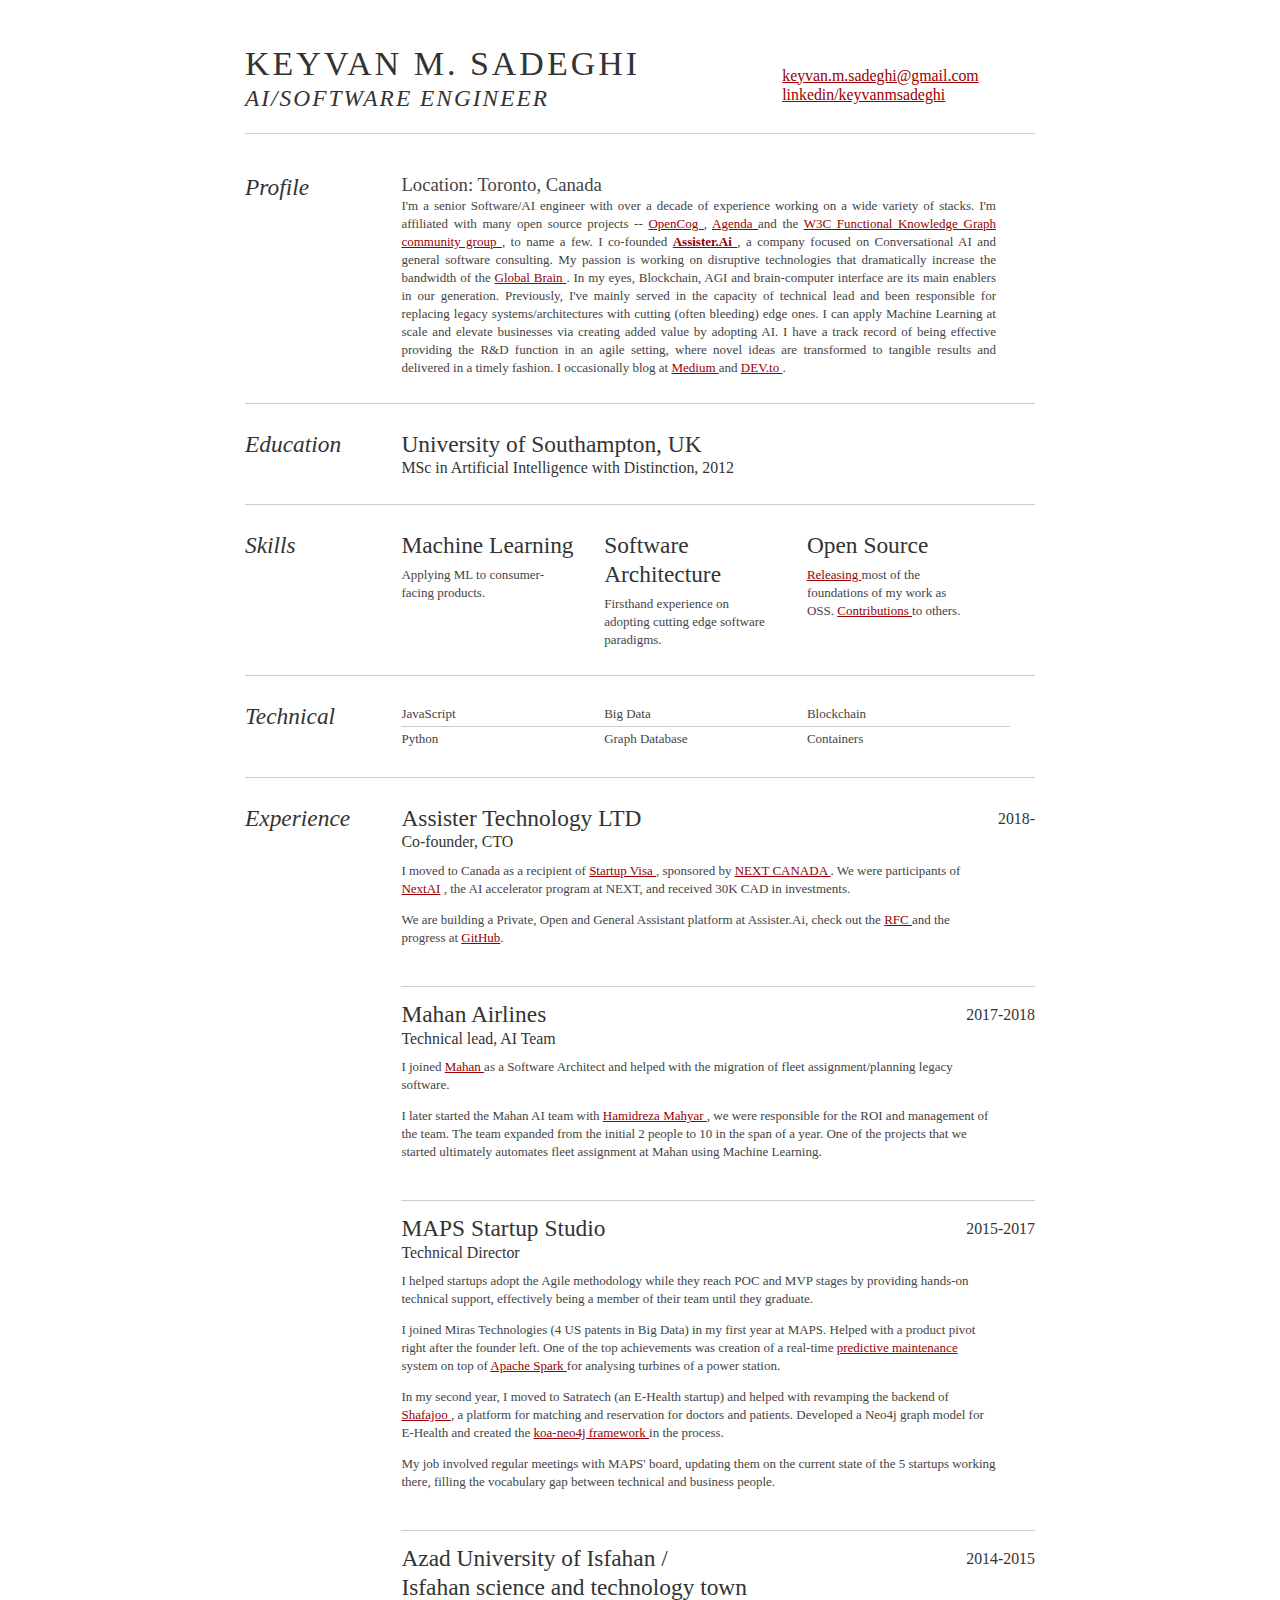
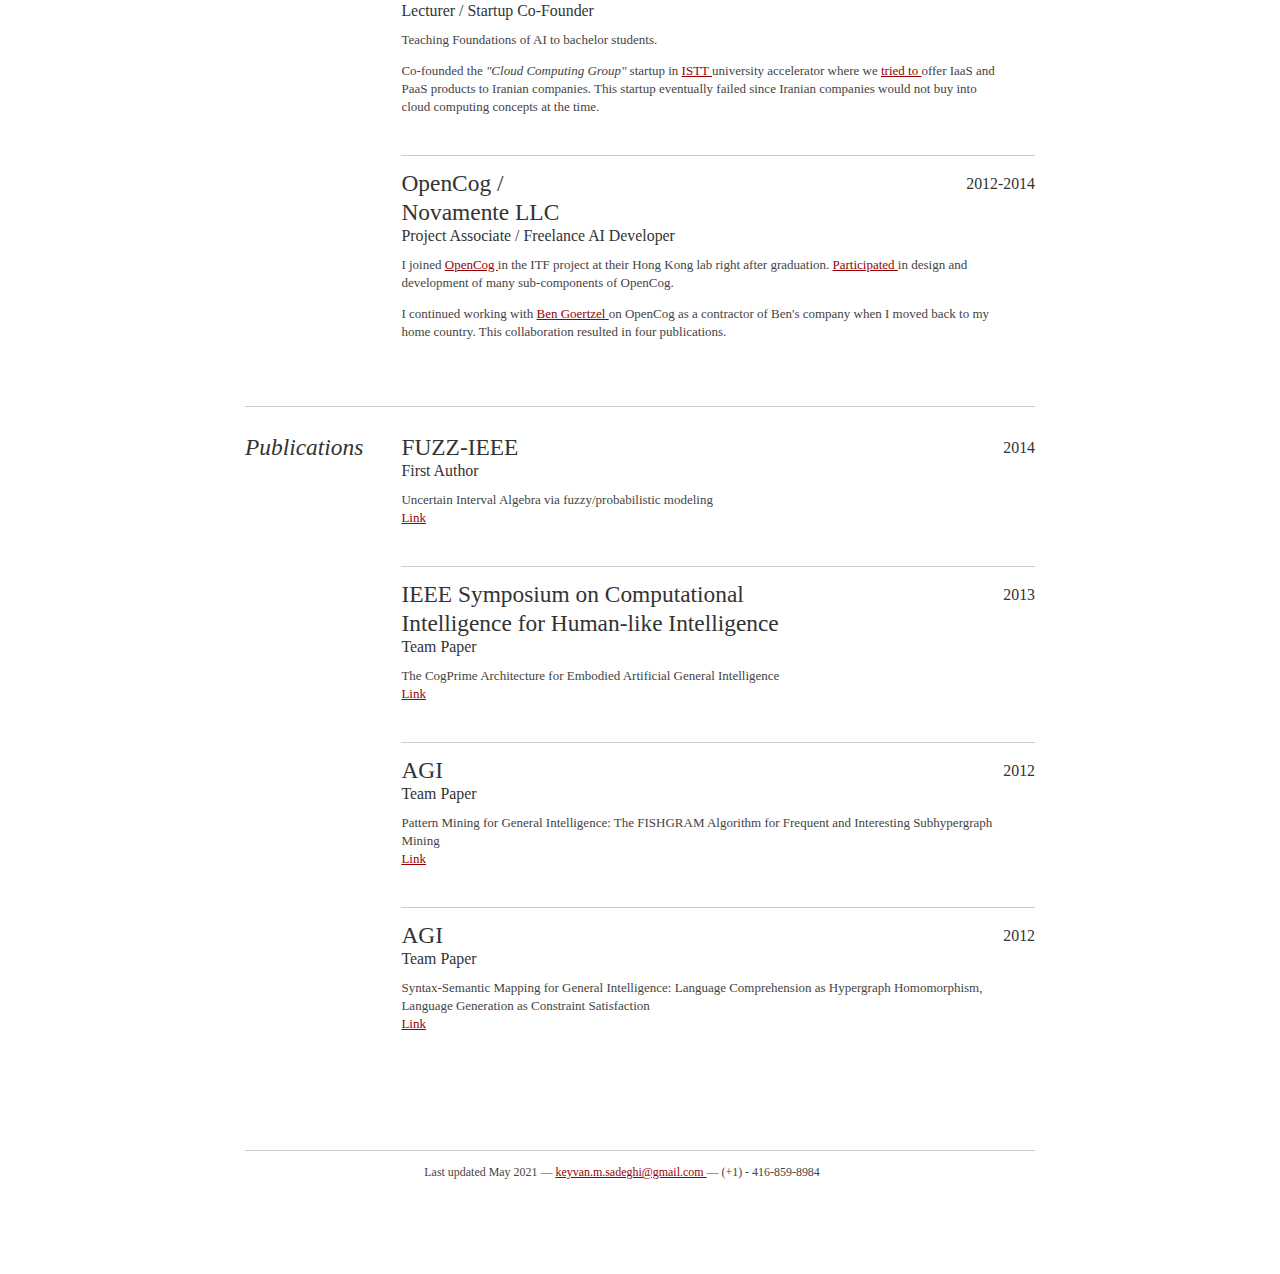
<file: index.html>
<!DOCTYPE html PUBLIC "-//W3C//DTD XHTML 1.0 Strict//EN" "http://www.w3.org/TR/xhtml1/DTD/xhtml1-strict.dtd">
<html>

<head prefix="og: http://ogp.me/ns# profile: http://ogp.me/ns/profile#">
	<!-- Global site tag (gtag.js) - Google Analytics -->
	<script async src="https://www.googletagmanager.com/gtag/js?id=UA-135427740-1"></script>
	<script>
		window.dataLayer = window.dataLayer || [];
		function gtag() { dataLayer.push(arguments); }
		gtag('js', new Date());

		gtag('config', 'UA-135427740-1');
	</script>


	<title>Keyvan M. Sadeghi | AI/Software Engineer | Co-founder Assister.Ai</title>
	<meta http-equiv="content-type" content="text/html; charset=utf-8" />

	<meta name="keywords"
		content="keyvan,m,sadeghi,keyvan-m-sadeghi,keyvan.m.sadeghi,keyvan.sadeghi,keyvansadeghi,assister.ai,assister,assister,technology,ltd,startup,strong,ai,agi" />
	<meta name="description" content="Keyvan M. Sadeghi | CTO Assister.Ai | AI / Software Engineer" />

	<meta property="og:type" content="profile" />
	<meta property="og:url" content="https://keyvan.dev/" />
	<meta property="og:title" content="Keyvan M. Sadeghi" />
	<meta property="og:image" content="https://www.gravatar.com/avatar/7c3709e9f3c3d23bb50b6234c681eadd.jpg?s=200" />
	<meta property="og:description" content="CTO Assister.Ai | AI/Software Engineer" />

	<link rel="stylesheet" type="text/css" href="reset-fonts-grids.css" media="all" />
	<link rel="stylesheet" type="text/css" href="resume.css" media="all" />

</head>

<body>

	<div id="doc2" class="yui-t7">
		<div id="inner">

			<div id="hd">
				<div class="yui-gc">
					<div class="yui-u first">
						<h1>Keyvan M. Sadeghi
							<h2>AI/Software Engineer</h2>
					</div>

					<div class="yui-u">
						<div class="contact-info">
							<!--<h3><a id="pdf" href="#">Download PDF</a></h3>-->
							<br />
							<h3>
								<a href="mailto:keyvan.m.sadeghi@gmail.com">
									keyvan.m.sadeghi@gmail.com
								</a>
							</h3>
							<h3>
								<a href="https://www.linkedin.com/in/keyvanmsadeghi">
									linkedin/keyvanmsadeghi
								</a>
							</h3>
						</div>
						<!--// .contact-info -->
					</div>
				</div>
				<!--// .yui-gc -->
			</div>
			<!--// hd -->

			<div id="bd">
				<div id="yui-main">
					<div class="yui-b">

						<div class="yui-gf">
							<div class="yui-u first">
								<h2>Profile</h2>
							</div>
							<div class="yui-u">
								<p class="enlarge">
									Location: Toronto, Canada
								</p>
								<p class="justify">
									I'm a senior Software/AI engineer with over a decade
									of experience working on a wide variety of stacks. I'm
									affiliated with many open source projects --
									<a href="https://github.com/opencog/opencog/graphs/contributors">
										OpenCog
									</a>,
									<a href="https://github.com/agenda/agenda-rest/graphs/contributors">
										Agenda
									</a>
									and the
									<a href="https://www.w3.org/community/fkg/">
										W3C Functional Knowledge Graph community group
									</a>
									, to name a few.
									I co-founded
									<a href="https://assister.ai">
										<b>
											Assister.Ai
										</b>
									</a>
									, a company focused on Conversational AI and general
									software consulting.
									My passion is working on disruptive technologies that
									dramatically increase the bandwidth of the
									<a href="https://en.wikipedia.org/wiki/Global_brain">
										Global Brain
									</a>.
									In my eyes, Blockchain, AGI and brain-computer interface
									are its main enablers in our generation.
									Previously, I've mainly served in the capacity of technical
									lead and been responsible for replacing legacy
									systems/architectures with cutting (often bleeding) edge
									ones. I can apply Machine Learning at scale and elevate
									businesses via creating added value by adopting AI. I have a
									track record of being effective providing the R&D function in
									an agile setting, where novel ideas are transformed to
									tangible results and delivered in a timely fashion. I
									occasionally blog at
									<a href="https://keyvan-m-sadeghi.medium.com/">
										Medium
									</a>
									and
									<a href="https://dev.to/keyvan_m_sadeghi">
										DEV.to
									</a>.
								</p>
							</div>
						</div>
						<!--// .yui-gf -->


						<div class="yui-gf">
							<div class="yui-u first">
								<h2>Education</h2>
							</div>
							<div class="yui-u">
								<h2>University of Southampton, UK</h2>
								<h3>MSc in Artificial Intelligence with Distinction, 2012</h3>
							</div>
						</div>
						<!--// .yui-gf -->

						<div class="yui-gf">
							<div class="yui-u first">
								<h2>Skills</h2>
							</div>
							<div class="yui-u">

								<div class="talent">
									<h2>Machine Learning</h2>
									<p>
										Applying ML to consumer-facing products.
									</p>
								</div>

								<div class="talent">
									<h2>Software Architecture</h2>
									<p>
										Firsthand experience on adopting cutting
										edge software paradigms.
									</p>
								</div>

								<div class="talent">
									<h2>Open Source</h2>
									<p>
										<a href="https://www.npmjs.com/~keyvan-m-sadeghi">
											Releasing
										</a>
										most of the foundations of my work as OSS.
										<a href="https://github.com/keyvan-m-sadeghi">
											Contributions
										</a> to others.
									</p>
								</div>
							</div>
						</div>
						<!--// .yui-gf -->

						<div class="yui-gf">
							<div class="yui-u first">
								<h2>Technical</h2>
							</div>
							<div class="yui-u">
								<ul class="talent">
									<li>JavaScript</li>
									<li class="last">Python</li>
								</ul>

								<ul class="talent">
									<li>Big Data</li>
									<li class="last">Graph Database</li>
								</ul>

								<ul class="talent">
									<li>Blockchain</li>
									<li class="last">Containers</li>
								</ul>
							</div>
						</div>
						<!--// .yui-gf-->

						<div class="yui-gf">

							<div class="yui-u first">
								<h2>Experience</h2>
							</div>
							<!--// .yui-u -->

							<div class="yui-u">

								<div class="job">
									<h2>Assister Technology LTD</h2>
									<h3>Co-founder, CTO</h3>
									<h4>2018-</h4>
									<p>
										I moved to Canada as a recipient of
										<a
											href="https://www.canada.ca/en/immigration-refugees-citizenship/services/immigrate-canada/start-visa.html">
											Startup Visa
										</a>
										, sponsored by
										<a href="https://www.nextcanada.com/">
											NEXT CANADA
										</a>
										. We were participants of
										<a href="https://www.nextcanada.com/next-ai">NextAI</a>
										, the AI accelerator program at NEXT,
										and received 30K CAD in investments.
									</p>
									<p>
										We are building a Private, Open and General Assistant
										platform at Assister.Ai, check out the
										<a
											href="https://github.com/keyvan-m-sadeghi/assister/blob/assister-conception/rfcs/text/assister-conception/README.md">
											RFC
										</a>
										and the progress at
										<a href="https://github.com/assister-ai/assister">GitHub</a>.
									</p>
									<p>
									</p>
								</div>

								<div class="job">
									<h2>Mahan Airlines</h2>
									<h3>Technical lead, AI Team</h3>
									<h4>2017-2018</h4>
									<p>
										I joined
										<a href="https://www.mahan.aero/">
											Mahan
										</a>
										as a Software Architect and helped with the migration of
										fleet assignment/planning legacy software.
									</p>
									<p>
										I later started the Mahan AI team with
										<a href="https://www.eng.mcmaster.ca/people/faculty/hamidreza-mahyar">
											Hamidreza Mahyar
										</a>
										, we were responsible for the ROI and management of the
										team. The team expanded from the initial 2 people to 10 in
										the span of a year.
										One of the projects that we started ultimately
										automates fleet assignment at Mahan using Machine Learning.
									</p>
								</div>

								<div class="job">
									<h2>MAPS Startup Studio</h2>
									<h3>Technical Director</h3>
									<h4>2015-2017</h4>
									<p>
										I helped startups adopt the Agile methodology while they
										reach POC and MVP stages by providing hands-on technical
										support, effectively being a member of their team until
										they graduate.
									</p>
									<p>
										I joined Miras Technologies
										(4 US patents in Big Data) in my first year at MAPS. Helped
										with a product pivot right after the founder left. One of
										the top achievements was creation of a real-time
										<a href="https://en.wikipedia.org/wiki/Predictive_maintenance">
											predictive maintenance
										</a>
										system on top of
										<a href="https://spark.apache.org/">
											Apache Spark
										</a>
										for analysing turbines of a power station.
									</p>
									<p>
										In my second year, I moved to Satratech (an E-Health
										startup) and helped with revamping the backend of
										<a href="http://www.shafajoo.com/">
											Shafajoo
										</a>
										, a platform for matching and reservation for doctors and
										patients. Developed a Neo4j graph model for E-Health and
										created the
										<a href="https://github.com/assister-ai/koa-neo4j">
											koa-neo4j framework
										</a>
										in the process.
									</p>
									<p>
										My job involved regular meetings with MAPS' board, updating
										them on the current state of the 5 startups working there,
										filling the vocabulary gap between technical and business
										people.
									</p>
								</div>


								<div class="job">
									<h2>Azad University of Isfahan /
										<br /> Isfahan science and technology town
									</h2>
									<h3>Lecturer / Startup Co-Founder</h3>
									<h4>2014-2015</h4>
									<p>
										Teaching Foundations of AI to bachelor students.
									</p>
									<p>
										Co-founded the
										<i>"Cloud Computing Group"</i>
										startup in
										<a href="https://en.istt.ir">
											ISTT
										</a>
										university accelerator where we
										<a
											href="https://docs.google.com/document/d/1JkhHMeKd8n2jk2l5tku77y0bEyX3eu5KwEBoImwZ83c/edit">
											tried to
										</a>
										offer IaaS and PaaS products to Iranian companies. This
										startup eventually failed since Iranian companies would not
										buy into cloud computing concepts at the time.
									</p>
								</div>


								<div class="job last">
									<h2>OpenCog /
										<br /> Novamente LLC
									</h2>
									<h3>Project Associate / Freelance AI Developer</h3>
									<h4>2012-2014</h4>
									<p>
										I joined
										<a href="https://opencog.org/">
											OpenCog
										</a>
										in the ITF project at their Hong Kong lab right after
										graduation.
										<a href="https://github.com/opencog/opencog/graphs/contributors">
											Participated
										</a>
										in design and development of many sub-components of OpenCog.
									</p>
									<p>
										I continued working with
										<a href="https://en.wikipedia.org/wiki/Ben_Goertzel">
											Ben Goertzel
										</a>
										on OpenCog as a contractor of Ben's company when I moved
										back to my home country. This collaboration resulted in
										four publications.
									</p>
								</div>

							</div>
							<!--// .yui-u -->
						</div>
						<!--// .yui-gf -->

						<div class="yui-gf last">

							<div class="yui-u first">
								<h2>Publications</h2>
							</div>
							<!--// .yui-u -->

							<div class="yui-u">

								<div class="job">
									<h2>FUZZ-IEEE</h2>
									<h3>First Author</h3>
									<h4>2014</h4>
									<p>
										Uncertain Interval Algebra via fuzzy/probabilistic modeling
										<br />
										<a href="http://ieeexplore.ieee.org/document/6891863/">
											Link
										</a>
									</p>
								</div>

								<div class="job">
									<h2>IEEE Symposium on Computational
										<br /> Intelligence for Human-like Intelligence
									</h2>
									<h3>Team Paper</h3>
									<h4>2013</h4>
									<p>
										The CogPrime Architecture for Embodied Artificial General
										Intelligence
										<br />
										<a href="http://ieeexplore.ieee.org/document/6613266/">
											Link
										</a>
									</p>
								</div>

								<div class="job">
									<h2>AGI</h2>
									<h3>Team Paper</h3>
									<h4>2012</h4>
									<p>
										Pattern Mining for General Intelligence: The FISHGRAM
										Algorithm for Frequent and Interesting Subhypergraph Mining
										<br />
										<a href="https://link.springer.com/chapter/10.1007%2F978-3-642-35506-6_20">
											Link
										</a>
									</p>
								</div>

								<div class="job last">
									<h2>AGI</h2>
									<h3>Team Paper</h3>
									<h4>2012</h4>
									<p>
										Syntax-Semantic Mapping for General Intelligence: Language
										Comprehension as Hypergraph Homomorphism, Language
										Generation as Constraint Satisfaction
										<br />
										<a href="https://link.springer.com/chapter/10.1007%2F978-3-642-35506-6_17">
											Link
										</a>
									</p>
								</div>

							</div>
							<!--// .yui-u -->
						</div>
						<!--// .yui-gf -->


					</div>
					<!--// .yui-b -->
				</div>
				<!--// yui-main -->
			</div>
			<!--// bd -->

			<div id="ft">
				<p>
					Last updated May 2021 &mdash;
					<a href="mailto:keyvan.m.sadeghi@gmail.com.com">
						keyvan.m.sadeghi@gmail.com
					</a>
					&mdash; (+1) - 416-859-8984
				</p>
			</div>
			<!--// footer -->

		</div>
		<!-- // inner -->


	</div>
	<!--// doc -->


</body>

</html>
</file>
<file: resume.css>
/*
---------------------------------------------------------------------------------
	STRIPPED DOWN RESUME TEMPLATE
    html resume
    v0.9: 5/28/09
    design and code by: thingsthatarebrown.com 
                        (matt brown)
---------------------------------------------------------------------------------
*/


.msg { padding: 10px; background: #222; position: relative; }
.msg h1 { color: #fff;  }
.msg a { margin-left: 20px; background: #408814; color: white; padding: 4px 8px; text-decoration: none; }
.msg a:hover { background: #266400; }

/* //-- yui-grids style overrides -- */
body { font-family: Georgia; color: #444; }
#inner { padding: 10px 80px; margin: 0px auto; /*background: #f5f5f5;*/ /*border: solid #666; border-width: 8px 0 2px 0;*/ }
.yui-gf { margin-bottom: 2em; padding-bottom: 2em; border-bottom: 1px solid #ccc; }

/* //-- header, body, footer -- */
#hd { margin: 2.5em 0 3em 0; padding-bottom: 1.5em; border-bottom: 1px solid #ccc }
#hd h2 { text-transform: uppercase; letter-spacing: 2px; }
#bd, #ft { margin-bottom: 2em; }

/* //-- footer -- */
#ft { padding: 1em 0 5em 0; font-size: 92%; border-top: 1px solid #ccc; text-align: center; }
#ft p { margin-bottom: 0; text-align: center;   }

/* //-- core typography and style -- */
#hd h1 { font-size: 34px; text-transform: uppercase; letter-spacing: 3px; }
h2 { font-size: 180% }
h3, h4 { font-size: 122%; }
h1, h2, h3, h4 { color: #333; }
p { font-size: 100%; line-height: 18px; padding-right: 3em; }
a { color: #990003 }
a:hover { text-decoration: none; }
strong { font-weight: bold; }
li { line-height: 24px; border-bottom: 1px solid #ccc; }
p.enlarge { font-size: 144%; padding-right: 6.5em; line-height: 24px; }
p.enlarge span { color: #000 }
p.justify { text-align: justify }
.contact-info { margin-top: 7px; }
.first h2 { font-style: italic; }
.last { border-bottom: 0 }


/* //-- section styles -- */

a#pdf { display: block; float: left; background: #666; color: white; padding: 6px 50px 6px 12px; margin-bottom: 6px; text-decoration: none;  }
a#pdf:hover { background: #222; }

.job { position: relative; margin-bottom: 1em; border-bottom: 1px solid #ccc; }
.job h4 { position: absolute; top: 0.35em; right: 0 }
.job p { margin: 0.75em 0 1em 0; }
.job p:last-child { margin: 0.75em 0 3em 0; }

.last { border: none; }
.skills-list {  }
.skills-list ul { margin: 0; }
.skills-list li { margin: 3px 0; padding: 3px 0; }
.skills-list li span { font-size: 152%; display: block; margin-bottom: -2px; padding: 0 }
.talent { width: 32%; float: left }
.talent h2 { margin-bottom: 6px; margin-right: 10px; }

#srt-ttab { margin-bottom: 100px; text-align: center;  }
#srt-ttab img.last { margin-top: 20px }

/* --// override to force 1/8th width grids -- */
.yui-gf .yui-u{width:80.2%;}
.yui-gf div.first{width:12.3%;}
</file>
